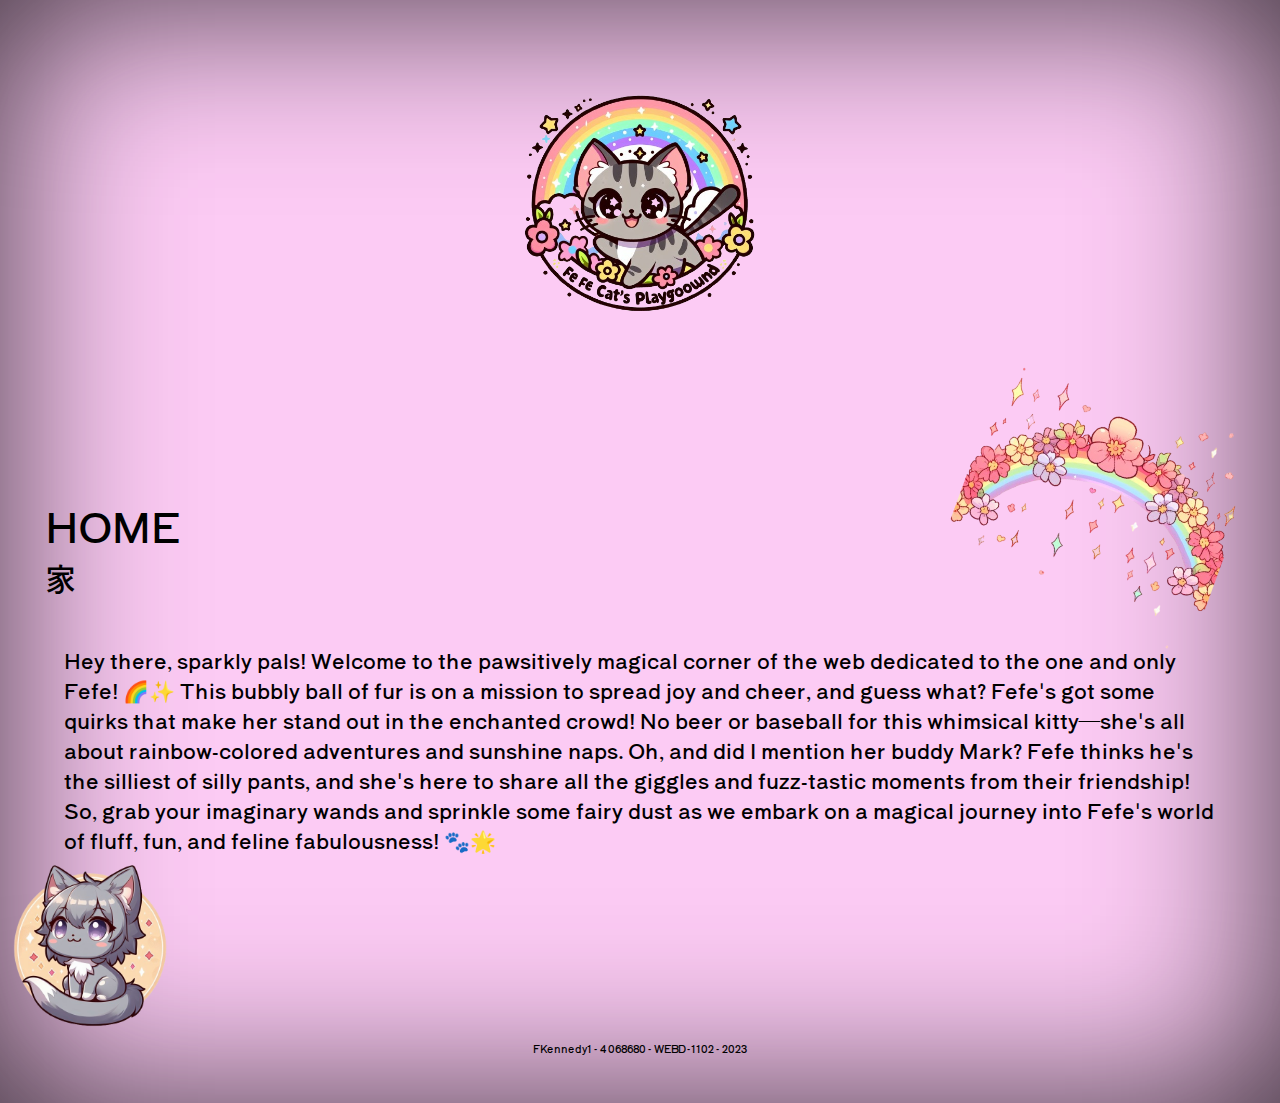
<file: index.html>
<!DOCTYPE html>
<html lang="en">
<head>
    <meta charset="UTF-8">
    <meta name="viewport" content="width=device-width, initial-scale=1.0">
    <meta name="description" content="A Magical site for my cat fefe.">
    <link rel="apple-touch-icon" sizes="180x180" href="./assets/favicon/apple-touch-icon.png">
    <link rel="icon" type="image/png" sizes="32x32" href="./assets/favicon/favicon-32x32.png">
    <link rel="icon" type="image/png" sizes="16x16" href="./assets/favicon/favicon-16x16.png">
    <link rel="preconnect" href="https://fonts.googleapis.com">
    <link rel="preconnect" href="https://fonts.gstatic.com" crossorigin>
    <link href="https://fonts.googleapis.com/css2?family=Russo+One&family=Shippori+Antique&display=swap" rel="stylesheet">
    <link rel="stylesheet" href="./style/style.css">
    <title>FeFe's Playground</title>
</head>
<body>
    <header>
        <nav>
            <span><span></span></span>
            <div class="wrap">
                <a href="./index.html" class="home"><div><svg width="100" height="100" class="curve-t-l">
                    <path id="curve-t-l" class="pa-t-l" d="M 15,90 A90,90 0 0 1 90,15" />
                    <text>
                        <textPath  id="txt-curve-t-l" href="#curve-t-l" startOffset="30">HOME</textPath>
                    </text>
                    </svg></div></a>
                <a href="./pages/fan-club.html" class="fans"><div><svg width="100" height="100" class="curve-t-r">
                    <path id="curve-t-r" class="pa-t-r" d="M 0,15 A90,90 0 0 1 75,92"/>
                    
                        <text>
                            <textPath id="txt-curve-t-r" href="#curve-t-r" startOffset="33">FANS</textPath>
                        </text>
                    
                    </svg></div></a>
                <a href="./pages/about.html" class="about"><div><svg width="100" height="100" class="curve-b-l">
                    <path id="curve-b-l" class="pa-b-l" d="M 10,0 A90,90 0 0 0 117,83"  />
                    <text >
                        <textPath id="txt-curve-b-l" href="#curve-b-l" startOffset="30">ABOUT</textPath>
                    </text>
                    </svg></div></a>
                <a href="./pages/contact.html" class="contact"><div><svg width="100" height="100" class="curve-b-r">
                    <path id="curve-b-r" class="pa-b-r" d="M 0,82 A90,90 0 0 0 82,0"  />
                    <text>
                        <textPath id="txt-curve-b-r" href="#curve-b-r" startOffset="27">CONTACT</textPath>
                    </text>
                    </svg></div></a>
                <a href="#"><div></div></a>
            </div>
        </nav> 
    </header>
    <main>
        <section>
            <div class="page-intro">
                <div><h1>HOME</h1><h2 lang="ja-jp">家</h2></div>
                <div><img src="./assets/images/flower-garland.png" alt="an animated flower garland" height="100" width="100"></div>
                <div><p>Hey there, sparkly pals! Welcome to the pawsitively magical corner of the web dedicated to the one and only Fefe! 🌈✨ 
                    This bubbly ball of fur is on a mission to spread joy and cheer, and guess what? 
                    Fefe's got some quirks that make her stand out in the enchanted crowd! 
                    No beer or baseball for this whimsical kitty—she's all about rainbow-colored adventures and sunshine naps. 
                    Oh, and did I mention her buddy Mark? Fefe thinks he's the silliest of silly pants, 
                    and she's here to share all the giggles and fuzz-tastic moments from their friendship! 
                    So, grab your imaginary wands and sprinkle some fairy dust as we embark on a magical journey into Fefe's world of fluff, fun, and feline fabulousness! 🐾🌟
                </p></div>
                <div><img src="./assets/images/cat-icon.png" alt="grey tabby cat icon with yellow circle background" height="64" width="64"></div>
            </div>
        </section>
    </main>
    <footer>
        <div>
            <p>FKennedy1 - 4068680 - WEBD-1102 - 2023</p>
        </div>
    </footer>
    <script src="./script.js"></script>
</body>
</html>
</file>
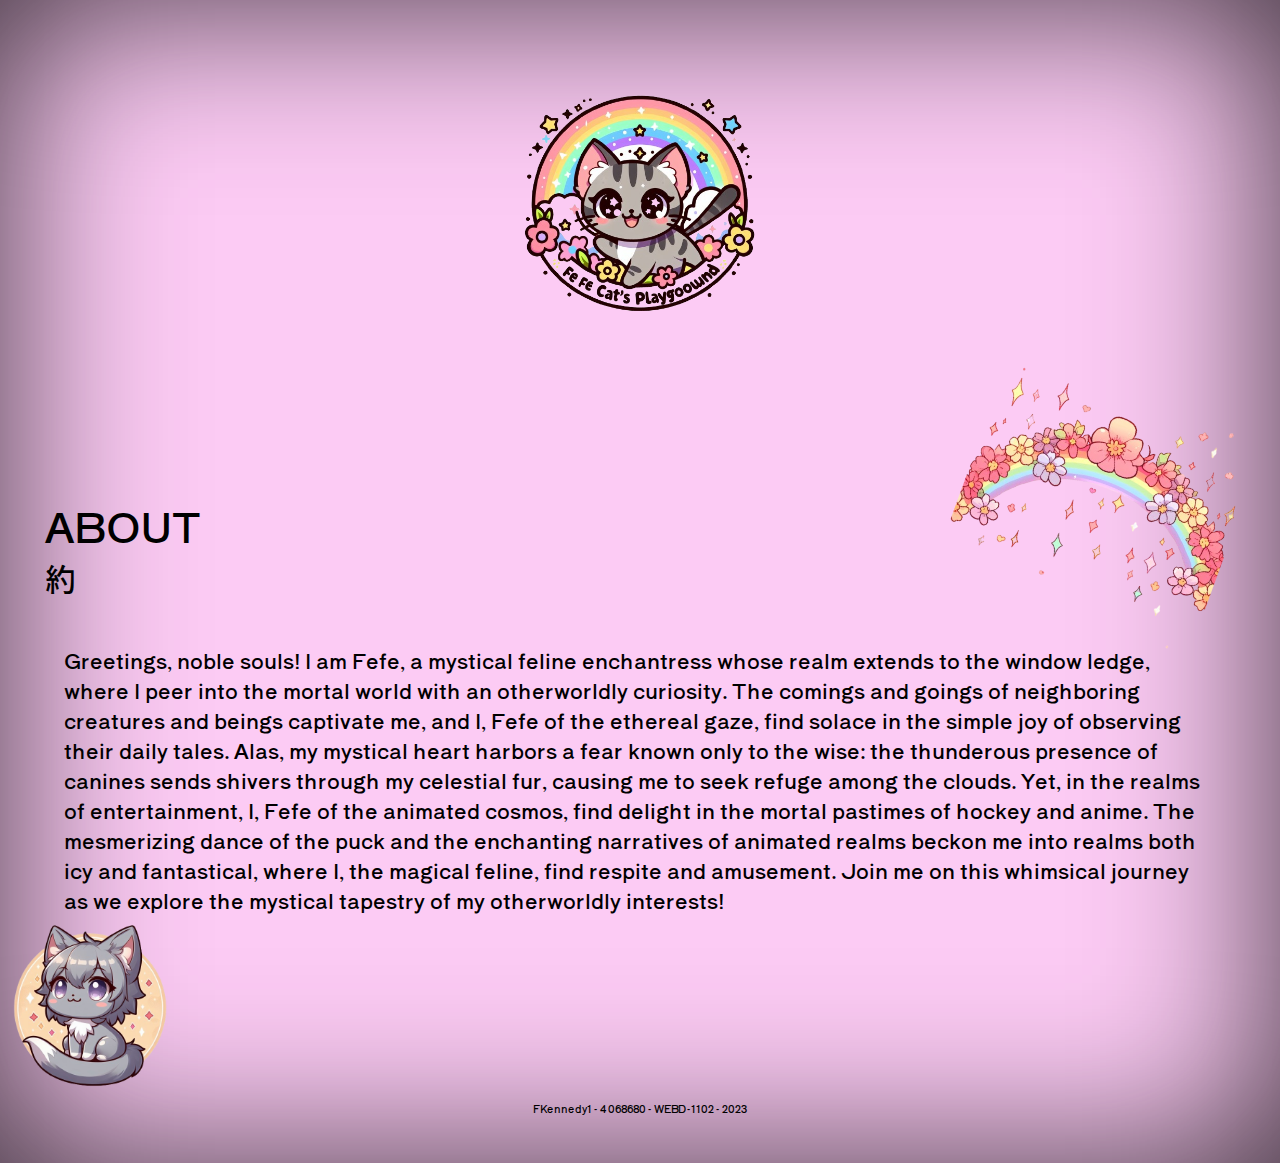
<file: pages/about.html>
<!DOCTYPE html>
<html lang="en">
<head>
    <meta charset="UTF-8">
    <meta name="viewport" content="width=device-width, initial-scale=1.0">
    <meta name="description" content="A Magical site for my cat fefe.">
    <link rel="apple-touch-icon" sizes="180x180" href="../assets/favicon/apple-touch-icon.png">
    <link rel="icon" type="image/png" sizes="32x32" href="../assets/favicon/favicon-32x32.png">
    <link rel="icon" type="image/png" sizes="16x16" href="../assets/favicon/favicon-16x16.png">
    <link rel="preconnect" href="https://fonts.googleapis.com">
    <link rel="preconnect" href="https://fonts.gstatic.com" crossorigin>
    <link href="https://fonts.googleapis.com/css2?family=Russo+One&family=Shippori+Antique&display=swap" rel="stylesheet">
    <link rel="stylesheet" href="../style/style.css">
    <title>FeFe's Playground-About</title>
</head>
<body>
    <header>
        <nav>
            <span><span></span></span>
            <div class="wrap">
                <a href="../index.html" class="home"><div><svg width="100" height="100" class="curve-t-l">
                    <path id="curve-t-l" class="pa-t-l" d="M 15,90 A90,90 0 0 1 90,15" />
                    <text>
                        <textPath  id="txt-curve-t-l" href="#curve-t-l" startOffset="30">HOME</textPath>
                    </text>
                    </svg></div></a>
                <a href="./fan-club.html" class="fans"><div><svg width="100" height="100" class="curve-t-r">
                    <path id="curve-t-r" class="pa-t-r" d="M 0,15 A90,90 0 0 1 75,92"/>
                    
                        <text>
                            <textPath id="txt-curve-t-r" href="#curve-t-r" startOffset="33">FANS</textPath>
                        </text>
                    
                    </svg></div></a>
                <a href="./about.html" class="about"><div><svg width="100" height="100" class="curve-b-l">
                    <path id="curve-b-l" class="pa-b-l" d="M 10,0 A90,90 0 0 0 117,83"  />
                    <text >
                        <textPath id="txt-curve-b-l" href="#curve-b-l" startOffset="30">ABOUT</textPath>
                    </text>
                    </svg></div></a>
                <a href="./contact.html" class="conatct"><div><svg width="100" height="100" class="curve-b-r">
                    <path id="curve-b-r" class="pa-b-r" d="M 0,82 A90,90 0 0 0 82,0"  />
                    <text>
                        <textPath id="txt-curve-b-r" href="#curve-b-r" startOffset="27">CONTACT</textPath>
                    </text>
                    </svg></div></a>
                <a href="#"><div></div></a>
            </div>
        </nav> 
    </header>
    <main>
        <section>
            <div class="page-intro">
                <div><h1>ABOUT</h1><h2 lang="ja-jp">約</h2></div>
                <div><img src="../assets/images/flower-garland.png" alt="an animated flower garland" height="100" width="100"></div>
                <div><p>  Greetings, noble souls! I am Fefe, a mystical feline enchantress whose realm extends to the window ledge, 
                    where I peer into the mortal world with an otherworldly curiosity. 
                    The comings and goings of neighboring creatures and beings captivate me, 
                    and I, Fefe of the ethereal gaze, find solace in the simple joy of observing their daily tales. 
                    Alas, my mystical heart harbors a fear known only to the wise: 
                    the thunderous presence of canines sends shivers through my celestial fur, causing me to seek refuge among the clouds. 
                    Yet, in the realms of entertainment, I, Fefe of the animated cosmos, find delight in the mortal pastimes of hockey and anime. 
                    The mesmerizing dance of the puck and the enchanting narratives of animated realms beckon me into realms both icy and fantastical, 
                    where I, the magical feline, find respite and amusement. 
                    Join me on this whimsical journey as we explore the mystical tapestry of my otherworldly interests!
                </p></div>
                <div><img src="../assets/images/cat-icon.png" alt="grey tabby cat icon with yellow circle background" height="64" width="64"></div>
            </div>
        </section>
    </main>
    <footer>
        <div>
            <p>FKennedy1 - 4068680 - WEBD-1102 - 2023</p>
        </div>
    </footer>
    <script src="../script.js"></script>
</body>
</html>
</file>
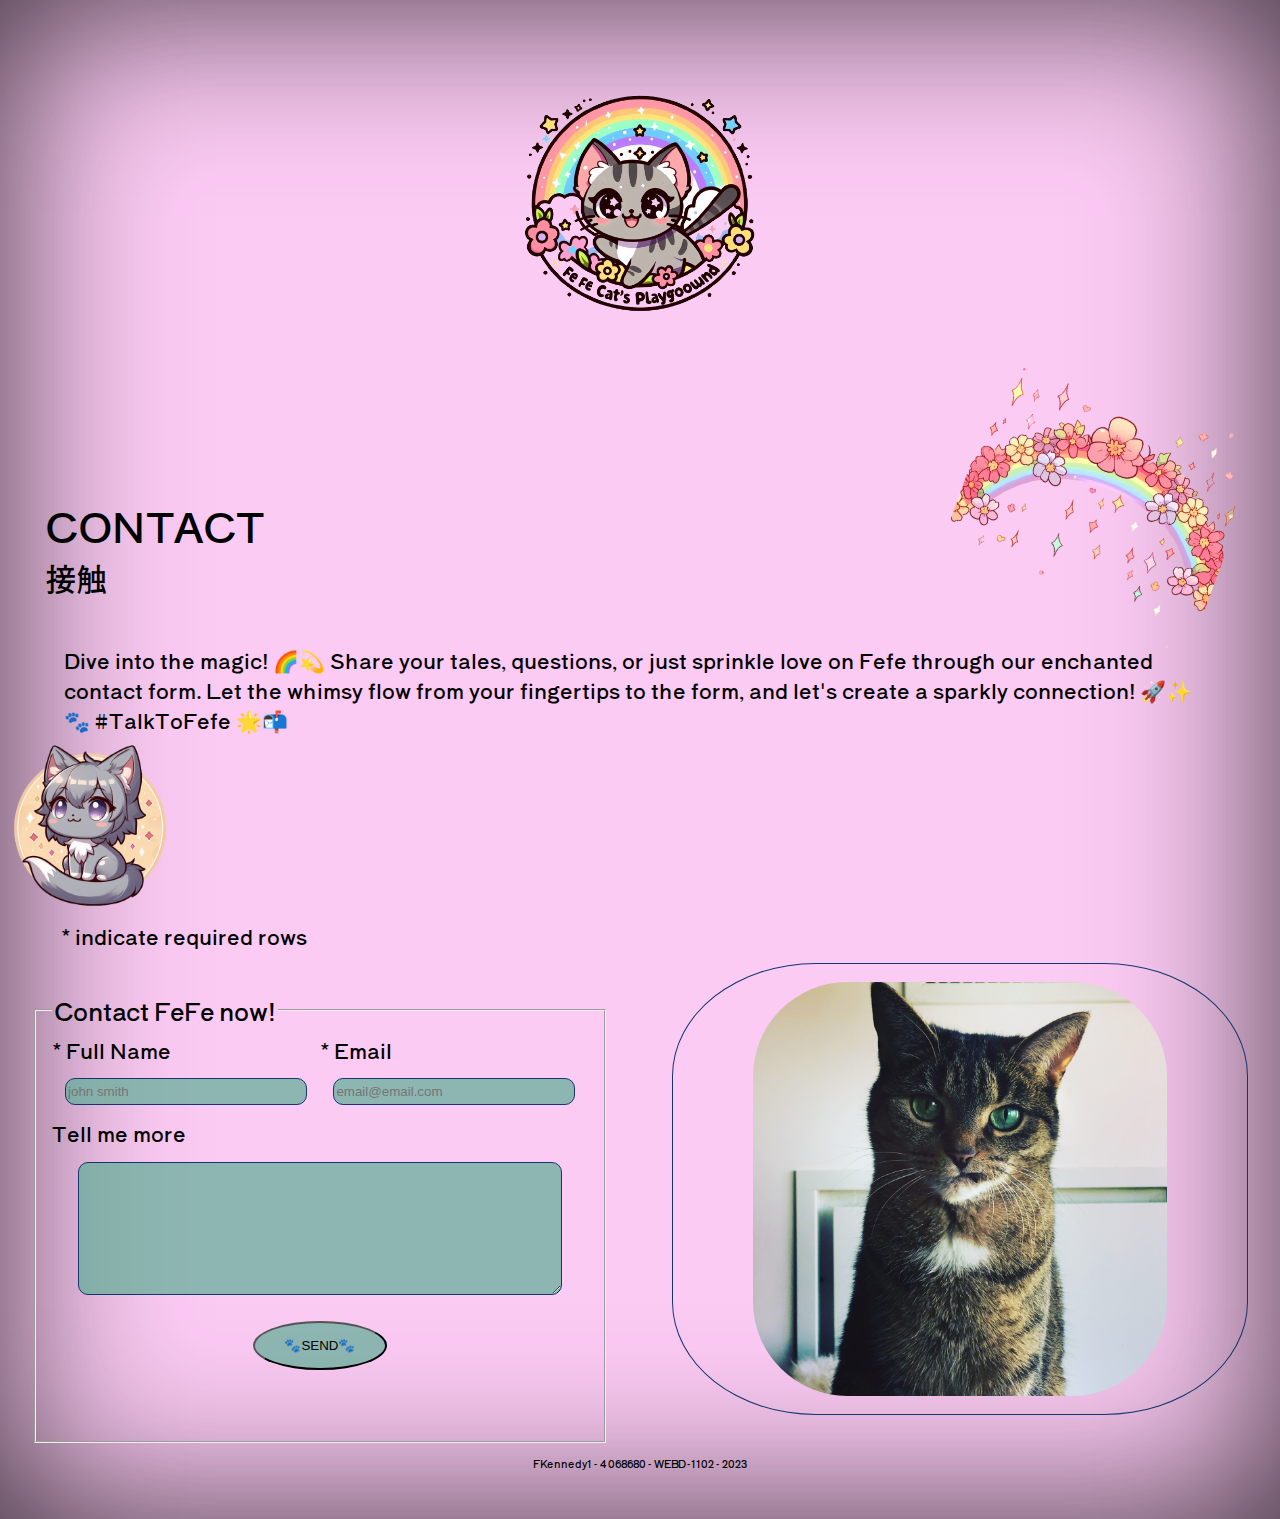
<file: pages/contact.html>
<!DOCTYPE html>
<html lang="en">
<head>
    <meta charset="UTF-8">
    <meta name="viewport" content="width=device-width, initial-scale=1.0">
    <meta name="description" content="A Magical site for my cat fefe.">
    <link rel="apple-touch-icon" sizes="180x180" href="./assets/favicon/apple-touch-icon.png">
    <link rel="icon" type="image/png" sizes="32x32" href="./assets/favicon/favicon-32x32.png">
    <link rel="icon" type="image/png" sizes="16x16" href="./assets/favicon/favicon-16x16.png">
    <link rel="preconnect" href="https://fonts.googleapis.com">
    <link rel="preconnect" href="https://fonts.gstatic.com" crossorigin>
    <link href="https://fonts.googleapis.com/css2?family=Russo+One&family=Shippori+Antique&display=swap" rel="stylesheet">
    <link rel="stylesheet" href="../style/style.css">
    <title>FeFe's Playground-Contact</title>
</head>
<body>
    <header>
        <nav>
            <span><span></span></span>
            <div class="wrap">
                <a href="../index.html" class="home"><div><svg width="100" height="100" class="curve-t-l">
                    <path id="curve-t-l" class="pa-t-l" d="M 15,90 A90,90 0 0 1 90,15" />
                    <text>
                        <textPath  id="txt-curve-t-l" href="#curve-t-l" startOffset="30">HOME</textPath>
                    </text>
                    </svg></div></a>
                <a href="./fan-club.html" class="fans"><div><svg width="100" height="100" class="curve-t-r">
                    <path id="curve-t-r" class="pa-t-r" d="M 0,15 A90,90 0 0 1 75,92"/>
                    
                        <text>
                            <textPath id="txt-curve-t-r" href="#curve-t-r" startOffset="33">FANS</textPath>
                        </text>
                    
                    </svg></div></a>
                <a href="./about.html" class="about"><div><svg width="100" height="100" class="curve-b-l">
                    <path id="curve-b-l" class="pa-b-l" d="M 10,0 A90,90 0 0 0 117,83"  />
                    <text >
                        <textPath id="txt-curve-b-l" href="#curve-b-l" startOffset="30">ABOUT</textPath>
                    </text>
                    </svg></div></a>
                <a href="./contact.html" class="contact"><div><svg width="100" height="100" class="curve-b-r">
                    <path id="curve-b-r" class="pa-b-r" d="M 0,82 A90,90 0 0 0 82,0"  />
                    <text>
                        <textPath id="txt-curve-b-r" href="#curve-b-r" startOffset="27">CONTACT</textPath>
                    </text>
                    </svg></div></a>
                <a href="#"><div></div></a>
            </div>
        </nav> 
    </header>
    <main>
        <section>
            <div class="page-intro">
                <div><h1>CONTACT</h1><h2 lang="ja-jp">接触</h2></div>
                <div><img src="../assets/images/flower-garland.png" alt="an animated flower garland" height="100" width="100"></div>
                <div><p>Dive into the magic! 🌈💫 Share your tales, questions, or just sprinkle love on Fefe through our enchanted contact form. 
                    Let the whimsy flow from your fingertips to the form, and let's create a sparkly connection! 🚀✨🐾 #TalkToFefe 🌟📬
                </p></div>
                <div><img src="../assets/images/cat-icon.png" alt="grey tabby cat icon with yellow circle background" height="64" width="64"></div>
            </div>
        </section>
        <section>
            <div class="contact-col"> 
                <div>
                    <form action="https://webdevbasics.net/scripts/demo.php" method="post">
                        <p>* indicate required rows</p>
                        <fieldset>
                            <legend><h3>Contact FeFe now!</h3></legend>
                            <div class="form-col">
                                <div>
                                    
                                    <label for="name">* Full Name</label>
                                    <input type="text" name="name" id="name" required placeholder="john smith" aria-required="true">
                                </div>
                                <div>
                                    <label for="email">* Email</label>
                                    <input type="email" name="email" id="email" required placeholder="email@email.com" aria-required="true">
                                </div>
                            </div>
                            <label for="comments">Tell me more</label>
                            <textarea id="comments" name="comments"></textarea>
                            <div class="form-button">
                                <button>🐾SEND🐾</button>
                            </div>
                            
                        </fieldset>
                    </form>
                </div>
                <div class="contact-img">
                    <img src="../assets/images/fefe-real-contact.JPG" alt="a real image of fefe the cat, grey tabby missing a tooth with vibrant green eyes" height="100" width="100">
                </div>
            </div>
        </section>
    </main>
    <footer>
        <div>
            <p>FKennedy1 - 4068680 - WEBD-1102 - 2023</p>
        </div>
    </footer>
    <script src="../script.js"></script>
</body>
</html>
</file>
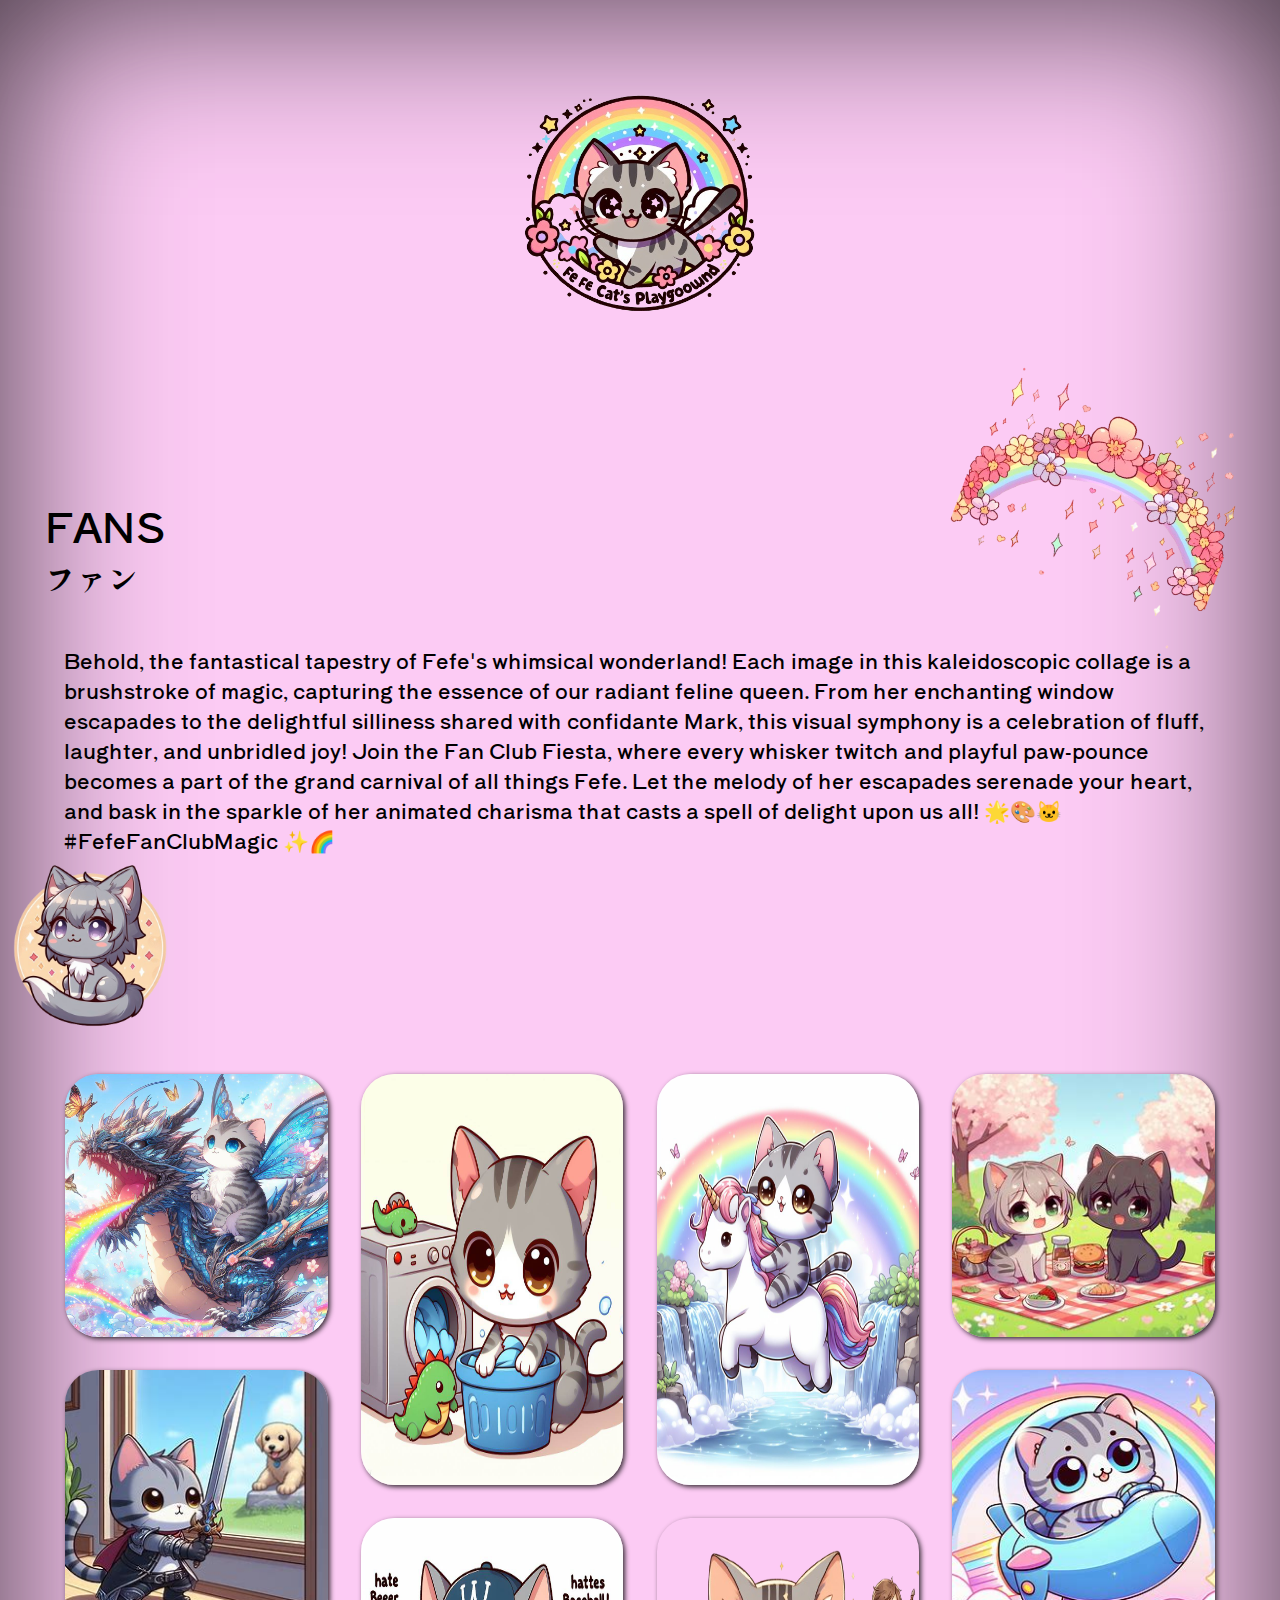
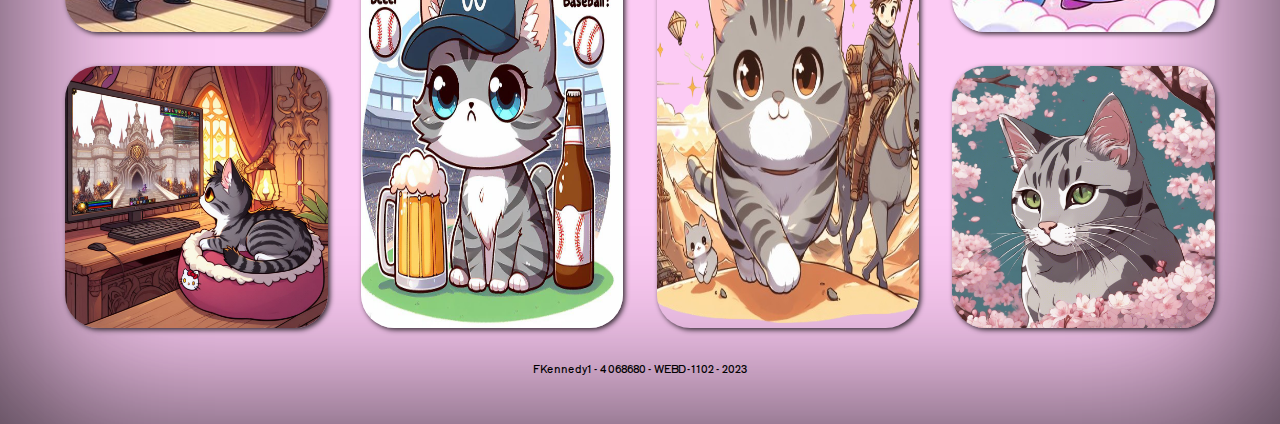
<file: pages/fan-club.html>
<!DOCTYPE html>
<html lang="en">
<head>
    <meta charset="UTF-8">
    <meta name="viewport" content="width=device-width, initial-scale=1.0">
    <meta name="description" content="A Magical site for my cat fefe.">
    <link rel="apple-touch-icon" sizes="180x180" href="./assets/favicon/apple-touch-icon.png">
    <link rel="icon" type="image/png" sizes="32x32" href="./assets/favicon/favicon-32x32.png">
    <link rel="icon" type="image/png" sizes="16x16" href="./assets/favicon/favicon-16x16.png">
    <link rel="preconnect" href="https://fonts.googleapis.com">
    <link rel="preconnect" href="https://fonts.gstatic.com" crossorigin>
    <link href="https://fonts.googleapis.com/css2?family=Russo+One&family=Shippori+Antique&display=swap" rel="stylesheet">
    <link rel="stylesheet" href="../style/style.css">
    <title>FeFe's Playground-Fans</title>
</head>
<body>
    <header>
        <nav>
            <span><span></span></span>
            <div class="wrap">
                <a href="../index.html" class="home"><div><svg width="100" height="100" class="curve-t-l">
                    <path id="curve-t-l" class="pa-t-l" d="M 15,90 A90,90 0 0 1 90,15" />
                    <text>
                        <textPath  id="txt-curve-t-l" href="#curve-t-l" startOffset="30">HOME</textPath>
                    </text>
                    </svg></div></a>
                <a href="./fan-club.html" class="fans"><div><svg width="100" height="100" class="curve-t-r">
                    <path id="curve-t-r" class="pa-t-r" d="M 0,15 A90,90 0 0 1 75,92"/>
                    
                        <text>
                            <textPath id="txt-curve-t-r" href="#curve-t-r" startOffset="33">FANS</textPath>
                        </text>
                    
                    </svg></div></a>
                <a href="./about.html" class="about"><div><svg width="100" height="100" class="curve-b-l">
                    <path id="curve-b-l" class="pa-b-l" d="M 10,0 A90,90 0 0 0 117,83"  />
                    <text >
                        <textPath id="txt-curve-b-l" href="#curve-b-l" startOffset="30">ABOUT</textPath>
                    </text>
                    </svg></div></a>
                <a href="./contact.html" class="contact"><div><svg width="100" height="100" class="curve-b-r">
                    <path id="curve-b-r" class="pa-b-r" d="M 0,82 A90,90 0 0 0 82,0"  />
                    <text>
                        <textPath id="txt-curve-b-r" href="#curve-b-r" startOffset="27">CONTACT</textPath>
                    </text>
                    </svg></div></a>
                <a href="#"><div></div></a>
            </div>
        </nav> 
    </header>
    <main>
        <section>
            <div class="page-intro">
                <div><h1>FANS</h1><h2 lang="ja-jp">ファン</h2></div>
                <div><img src="../assets/images/flower-garland.png" alt="an animated flower garland" height="100" width="100"></div>
                <div><p>   Behold, the fantastical tapestry of Fefe's whimsical wonderland! 
                    Each image in this kaleidoscopic collage is a brushstroke of magic, capturing the essence of our radiant feline queen. 
                    From her enchanting window escapades to the delightful silliness shared with confidante Mark, this visual symphony is a celebration of fluff, laughter, and unbridled joy! Join the Fan Club Fiesta,
                     where every whisker twitch and playful paw-pounce becomes a part of the grand carnival of all things Fefe. 
                     Let the melody of her escapades serenade your heart, and bask in the sparkle of her animated charisma that casts a spell of delight upon us all! 🌟🎨🐱 #FefeFanClubMagic ✨🌈
                </p></div>
                <div><img src="../assets/images/cat-icon.png" alt="grey tabby cat icon with yellow circle background" height="64" width="64"></div>
            </div>
        </section>
        <section>
            
            <div class="fan-col">
                <div class="fan-row-3">
                    <div class="fan-img">
                        <img src="../assets/images/fefe-dragon.jpg" alt="fefe cat riding a blue dragon breathing rainbows and butterflys">
                        <div class="fan-content">
                            <div>
                                <h3>fefe cat - the dragon rider</h3>
                            </div>
                            <div>
                                <p>
                                    🌈✨ Hold onto your furballs, folks! Yours truly, the whisker-wielding adventurer, teamed up with a fabulous blue dragon for an epic escapade. Together, we soared through skies, leaving rainbows and butterflies in our wake, exploring enchanted castles and towering mountains. 🐱🐉💫
                                    <br>
                                    From daring leaps over mountain peaks to encounters with mischievous castle mice, every moment became a thrilling chapter in our feline-dragon saga. Join me in celebrating the magical bond between a daring kitty and a fantastical dragon, as we create memories whispered in the winds of the enchanted land forever.
                                     🌟🐾💖 #CatDragonChronicles #WhiskerWarrior #MagicalAdventure #RainbowTrail 🌈🐱🐉
                                </p>
                            </div>  
                        </div>
                    </div>
                    <div class="fan-img">
                        <img src="../assets/images/fefe-fight-dog.jpg" alt="fefe cat dressed in her armor with her longsword staring down a dog">
                        <div class="fan-content">
                            <div>
                                <h3>fefe cat - the dog hunter</h3>
                            </div>
                            <div>
                                <p>
                                    🐾🔍 The view from my perch is feline paradise! 🪟🌲 As I gaze out of my window, a sea of unsuspecting dogs frolics below. Oh, the thrill of the hunt courses through my agile paws! With each stealthy movement, I keep a watchful eye on my canine prey, tail flicking in anticipation. They're oblivious to the stealthy panther within these four walls, ready to pounce on any doggy mischief that comes my way.
                                    <br>
                                    😼🎯 My window serves as a strategic command center, and I, the vigilant guardian, keep the canine chaos in check. Every twitch of my whiskers is a calculated move, and the playful barks of the dogs below only fuel my determination. As I survey my kingdom from this lofty vantage point, I am the elusive hunter in the urban jungle, a whiskered sentinel on the prowl. 🌃🏹 #CatVsDog #WindowWatch #FelineHunter #UrbanJungleAdventures 🐱🔭🐶
                                </p>
                            </div>  
                        </div>
                    </div>
                    <div class="fan-img">
                        <img src="../assets/images/fefe-game-night.jpg" alt="fefe cat sitting on a cat bed playing computer games">
                        <div class="fan-content">
                            <div>
                                <h3>fefe cat - the E-gamer</h3>
                            </div>
                            <div>
                                <p>
                                    🎮🌙 Nestled in the cozy corner of my kingdom, tonight is all about whisker-deep adventures in the digital realm! 🐾🕹️ The hooman's warm glow illuminates the room as I masterfully navigate through virtual landscapes, my paws dancing on the controller. From epic quests to stealthy missions, this feline gamer is in her element, whiskers twitching with every intense moment.
                                    <br>
                                    🌌✨ As the night unfolds, I find solace in the rhythmic hum of the console and the soft purring of my own satisfaction. The outside world fades away as I dive into pixelated realms, a lone adventurer conquering challenges with each paw-flick. Here in the quiet embrace of my gaming sanctuary, I am the reigning champion of both the digital and the cozy realms. 🏆🕹️ #GamerCat #QuietNightIn #PixelatedAdventures #CozyGaming 🐱🎮🌃
                                </p>
                            </div>  
                        </div>
                    </div>
                </div>
                <div class="fan-row-2">
                    <div class="fan-img">
                        <img src="../assets/images/fefe-laundry.jpg" alt="fefe cat doing laundry with the help of some dino stuffed animals">
                        <div class="fan-content">
                            <div>
                                <h3>fefe cat - the cleaner of clothes</h3>
                            </div>
                            <div>
                                <p>
                                    🧺🦖 Laundry day in the kingdom takes on a whole new level of adorable chaos! 🐾👕 Armed with my trusty dino stuffies, we embark on a laundry adventure that rivals the most epic quests. As I sort through the colorful fabrics, my dino companions eagerly dive into the pile, claiming each piece with toothless grins. Together, we create a symphony of squeaks and purrs, turning the mundane task into a Jurassic-sized playdate.
                                    <br>
                                    🌈🦕 From folding towels with the long necks of my dino pals to using their plush tails as impromptu lint brushes, every laundry chore becomes a delightful game. Who knew that folding socks could be so entertaining when accompanied by the cheerful giggles of dino stuffies? Join us in celebrating the triumphs and tumbles of laundry day with a sprinkle of whimsy and a dash of prehistoric charm! 🧦🌟 #LaundryDayAdventures #DinoStuffieCrew #WhiskersAndWashables #DomesticDinoDynasty 🐱🦖🧼
                                </p>
                            </div>  
                        </div>
                    </div>
                    <div class="fan-img">
                        <img src="..//assets/images/fefe-nobaseball-nobeer.jpg" alt="fefe cat at a baseball game that she is not happy about and she doesnt like beer">
                        <div class="fan-content">
                            <div>
                                <h3>fefe cat - three strikes i'm out</h3>
                            </div>
                            <div>
                                <p>
                                    😾⚾️ So, Mark convinced me to join him at this human ritual called a baseball game, and let me tell you, it was not my idea of a purrfect afternoon. The endless field and the constant cheering were more of a catnap deterrent than anything else. The whole experience felt like a never-ending stretch – not the delightful, morning-yoga kind, but the tedious, wake-me-up-when-it's-over kind.
                                    <br>
                                    🍺😼 And let's talk about the so-called "refreshments." The beer, or whatever they call it, was a far cry from the luxurious milk I'm accustomed to. I have to admit, my feline palate was utterly unimpressed. Mark, I hope you enjoyed your little sports outing, but I'll be counting the minutes until we can go back to a more refined evening, with some treats and a cozy spot on the couch. 🕰️🍬 #NotAFan #BaseballBlues #CatInACrowd #FelineFeedback 🐱⚾️🍻
                                </p>
                            </div>  
                        </div>
                    </div>
                </div>
                <div class="fan-row-2">
                    <div class="fan-img">
                        <img src="..//assets/images/fefe-unicorn-rainbows.jpg" alt="fefe cat riding a unicorn over a bridge with rainbows and waterfalls">
                        <div class="fan-content">
                            <div>
                                <h3>fefe cat - the friend of unicorns</h3>
                            </div>
                            <div>
                                <p>
                                    🌈🦄 Hold onto your whiskers, dear followers, for I've just had the most enchanting adventure! 🐾💫 My new friend, a magical unicorn with a shimmering mane, invited me on a whimsical journey to none other than Niagara Falls, Canada! As we soared through the skies, the mist from the falls glistened like a thousand diamonds beneath us, casting a spell of wonder over the breathtaking landscape.
                                    <br>
                                    🏞️✨ From the majestic Horseshoe Falls to the powerful roar of the water, every moment was a symphony of nature's magic. My unicorn companion and I danced among the rainbows created by the mist, leaving pawprints in the clouds. This feline explorer is forever grateful for this fantastical escapade, and I can't wait to share more adventures from the realms of wonder! 🌟🐱🦄 #MagicalRide #NiagaraFallsMagic #WhiskerWanderlust #UnicornAdventures 🌈💖
                                </p>
                            </div>  
                        </div>
                    </div>
                    <div class="fan-img">
                        <img src="../assets/images/fefe-adventure.png" alt="fefe cat on a desert adventure with her favorite human">
                        <div class="fan-content">
                            <div>
                                <h3>fefe cat - the desert adventurer</h3>
                            </div>
                            <div>
                                <p>
                                    🌵🐾 Oh, whiskers and wonders! This desert adventure with my favorite human, let's call them Alex, is turning out to be the stuff of legends! As we traverse the sandy dunes under the scorching sun, my paws leave delicate prints on the warm terrain, and I can't help but feel like a regal explorer in this vast feline kingdom.
                                    <br>
                                    🏜️🧡 Alex and I share secrets in the whispers of the desert wind, and the golden hues of the sunset paint a mesmerizing canvas across the endless landscape. Amidst the cacti and shimmering sands, we forge memories that will last lifetimes. Here's to the beauty of the unknown and the joy of discovering the world, one paw step at a time! 🌅🐱 #DesertDreams #CatAdventures #FelineExplorer #WhiskersAndWanderlust 🐾🌄
                                </p>
                            </div>  
                        </div>
                    </div>
                </div>
                <div class="fan-row-3">
                    <div class="fan-img">
                        <img src="../assets/images/fefe-vader-picnic.jpg" alt="fefe cat on a picnic with a black cat in a field of cherry trees">
                        <div class="fan-content">
                            <div>
                                <h3>fefe cat - on a picnic with vader</h3>
                            </div>
                            <div>
                                <p>
                                    🌸🐾 A purrfect day with my feline friend Vader! We embarked on a whimsical picnic adventure to revel in the beauty of cherry blossoms in full bloom. As we lounged beneath the delicate pink canopy, Vader and I exchanged tales of rooftop escapades and midnight prowls, surrounded by the sweet fragrance of spring.
                                        <br>
                                    🍓🧺 The picnic spread was fit for feline royalty – juicy strawberries, flaky tuna treats, and a cozy blanket for lounging. Vader's sleek black fur contrasted beautifully with the soft hues of the blossoms, creating a picturesque scene that captured the essence of our friendship. Here's to cherished moments, springtime wonders, and the joy of sharing a paw-some picnic with a dear cat companion! 🌸🍽️ #CherryBlossomCats #FelineFriendsPicnic #SpringtimeWhiskers #CatCompanions 🐱🌸
                                </p>
                            </div>  
                        </div>
                    </div>
                    <div class="fan-img">
                        <img src="../assets/images/fefe-space.jpg" alt="fefe cat in a spaceship riding with rainbows">
                        <div class="fan-content">
                            <div>
                                <h3>fefe cat - the space cat!</h3>
                            </div>
                            <div>
                                <p>
                                    🚀🌈 Hold onto your tails, dear friends, for I've just returned from the most extraordinary space odyssey in my purrfect rocket! 🐾✨ Through the vast cosmic sea, I embarked on an adventure to the land of rainbows, where constellations twinkled like gleaming cat eyes in the night sky. The purrs of distant galaxies harmonized with the hum of my rocket, creating a symphony of celestial wonder.
                                    <br>
                                    🌌🌟 In the realm of zero gravity, I gracefully danced among the stars, leaving a trail of glittering stardust in my wake. The land of rainbows welcomed me with open skies, where every hue painted a story of feline dreams and interstellar magic. As I return with whiskers filled with cosmic tales, let us celebrate the infinite wonders that await in the vast expanse beyond our earthly realms! 🌈🚀🌠 #SpaceCatAdventures #RainbowGalaxyQuest #CosmicWhiskers #InterstellarPurrfection 🐱🌌🚀
                                </p>
                            </div>  
                        </div>
                    </div>
                    <div class="fan-img">
                        <img src="../assets/images/fefe-profile-pic.png" alt="fefe cat done in a new art style with cherry blossoms in the background">
                        <div class="fan-content">
                            <div>
                                <h3>fefe cat - the gift getter</h3>
                            </div>
                            <div>
                                <p>
                                    🌸🎁 Oh, prepare to be envious, dear followers, for I have just received the most exquisite gift from my devoted human, Mark! A stunning still life capturing the essence of my feline grace amidst a sea of cherry blossoms, my absolute favorite blooms. Every brushstroke seems to have been crafted with the utmost care to immortalize the regal elegance of my whiskers against the soft petals, creating a masterpiece that speaks to the very soul of my feline essence.
                                    <br>
                                    🎨💖 Mark has truly outdone himself, showcasing my divine beauty alongside the delicate allure of cherry blossoms. This work of art is not just a gift; it's a testament to our unbreakable bond, a visual symphony of our shared moments. As I proudly display this masterpiece in my royal domain, I can't help but revel in the admiration it brings. Cheers to Mark, the artist behind this purrsonalized marvel! 🐾🌟 #CatAndCanvas #WhiskerArtistry #MarkTheMaestro #CherryBlossomElegance 🎨🌸
                                </p>
                            </div>  
                        </div>
                    </div>
                </div>
            </div>
            
        </section>
    </main>
    <footer>
        <div>
            <p>FKennedy1 - 4068680 - WEBD-1102 - 2023</p>
        </div>
    </footer>
    <script src="../script.js"></script>
</body>
</html>
</file>
<file: style/style.css>
/*----------
CSS Reset
----------*/

html {
    box-sizing: border-box;
    font-size: 16px;
    font-family: 'Shippori Antique', sans-serif;
}

*, *:before, *:after {
    box-sizing: inherit;
}

body, h1, h2,h3,h4,h5,h6,p,ol,ul {
    margin: 0;
    padding: 0;
    font-weight: normal;
}

ol,ul {
    list-style-type: none;
}

img {
    max-width: 100%;
    height: auto;
}

/*----------
Selectors
----------*/
html {
  box-shadow: inset 0 0 20vmin 0 #382d36;
}
body{
  margin: 0 auto;
  background:#FCCBF4;
  width: 100vw;
  font-size: 0.7em;
}
nav {
  height: 50vmin;
}

section p {
  margin: 0 auto;
  width: 90%;
}
footer {
  height: 3em;
}

footer p {
  text-align: center;
  font-size: 0.5em;
  padding-bottom: 1vmin;
}

/*---
selectors for contact page
---*/
input[type="text"], input[type="email"], textarea {
  display: block;
  border: 1px solid #13366c;
  border-radius: 10px;
  width: 90%;
  
  background-color: #61ad97b7;
  margin: 1em auto;
}
input[type="text"], input[type="email"] {
  height: 2em;
}
textarea {
  height: 10em;
}
button {
  width:10em;
  margin: 1em;
  border-radius: 50%;
  padding: 15px;
  background-color: #61ad97b7;
}
form {
  margin: auto;
  width: 90%;
}



/*----------
Classes
----------*/

/*---
every page classes
---*/
.page-intro div:nth-child(2) img {
  position: absolute;
  right: 3vmin;
  top: 50vmin;
  height: 30vmin;
  width: 30vmin;
  transform-origin: center;
  transform: rotate(25deg);
  overflow: hidden;
}
.page-intro div:nth-child(1){
  margin: 5vmin;
}

.page-intro div:nth-child(4) img {
  height: 20vmin;
  width: 20vmin;
}
/*---
contact page classes
---*/
.contact-img {
  border-radius: 25%;
  border: 1px solid #13366c;
  margin: 2em auto;
  width: 90%;
}
.contact-img img {
  display: block;
  top:0;
  margin: auto;
  height: 50vmin;
  width: 50vmin;
  border-radius: 25%;
  padding: 2vmin;
}
.form-button {
  text-align: center;
}
/*---
fan page classes
---*/
.fan-col {
  margin: auto;
  width: 90%;
  display: grid;
  grid-template-columns: 1fr;
  gap: 2em;
  overflow: hidden;
  padding: 2em;
}
.fan-row-2, .fan-row-3 {
  display: grid;
  grid-template-rows: 1fr;
  gap: 2em;
}

.fan-img {
  position: relative;
  top: 0;
  box-shadow: 2px 2px 5px #382d36;
  transform: scale(1);
  transition: 0.2s ease;
  overflow: hidden;
  border-radius: 2em;
}
.fan-img img {
  display: block;
  width: 100%;
  height: 100%;
  
}
.fan-img h3 {
  font-size: 1.3em;
  text-align: center;
}
.fan-content {
  transform: scale(0.1);
  opacity: 0;
  position: absolute;
  top: 0;
  transition: transform 0.9s ease, opacity 0.9s ease;
  width: 100%;
  overflow-y: scroll;
}
.fan-content div {
  position: relative;
  margin: auto;
  width: 90%;
  top: 2em;
  background-color: #61ad98;
  padding:5px;
  box-shadow: 2px 2px 5px #382d36;
  color: #382d36;
  
}
.fan-img:hover {
  transform: scale(1.1);
}
.fan-img:hover  .fan-content{
  transform: scale(1);
  opacity: 1;
  background: #13376c70;
  height: 100%;
}
/*----------
Navigation
----------*/


.wrap{
  position:relative;
  bottom: 30vmin;
  width:60vmin; height:60vmin;
  margin:0 auto;
  background:inherit;
  transform:scale(0.2) translatez(0px);
  opacity:0;
  transition:transform 0.7s, opacity .7s;
}
a{
  position:absolute;
  left:0; top:0;
  width:47.5%; height:47.5%;
  overflow:hidden;
  background:#FCCBF4;
  transform:scale(.5) translateZ(0px);
  z-index: 2;
}
a div{
  height:100%;
  background-size:cover;
  border-radius:inherit;
  opacity: 0.2;
  transition: opacity .7s;
  opacity:1;
}
a div svg {
  height: 100%;
  width: 100%;
}
path {
  height: 100%;
  width:100%;
  fill: transparent;
}
text{
  fill: #13366c; 
  stroke: #13366c;
  stroke-width: 0.5px;
  font-family: 'Russo One', sans-serif;
  font-weight: 400;
  font-size: 1.5em;
  filter: drop-shadow(1px 1px 3px #61ad98);
}

a:nth-child(1){
  border-radius:40vmin 0 0 0;
  transform-origin: 110% 110%;
  transition:transform .1s .1s;
}
a:nth-child(1) div{
  background-image:url(../assets/images/fefe-adventure.png);
}
a:nth-child(2){
  border-radius:0 40vmin 0 0;
  left:52.5%;
  transform-origin: -10% 110%;
  transition:transform .3s .2s;
}
a:nth-child(2) div{
  background-image:url(../assets/images/fefe-dragon.jpg);
  
}
a:nth-child(3){
  border-radius:0 0 0 40vmin;
  top:52.5%;
  transform-origin: 110% -10%;
  transition:transform .5s .3s;
}
a:nth-child(3) div{
  background-image:url(../assets/images/fefe-fire.jpg);
}
a:nth-child(4){
  border-radius:0 0 40vmin 0;
  top:52.5%; left:52.5%;
  transform-origin: 110% -10%;
  transition:transform .7s .4s;
}
a:nth-child(4) div{
  background-image: url(../assets/images/fefe-game-night.jpg);
}
a:nth-child(5){
  width:55%;height:55%;
  left:22.5%; top:22.5%;
  border-radius:50vmin;
  box-shadow:0 0 0 5vmin #FCCBF4;
  transform:scale(1);
  opacity: 1;
}
a:nth-child(5) div{
  background-color: #FCCBF4;
  overflow: hidden;
}

span{
  position:relative;
  display:block;
  margin:0 auto;
  top:13.5vmin;
  overflow: hidden;
  width:27vmin; height:27vmin;
  border-radius:100%;
  background-image:url(../assets/images/fefe-logo.png);
  background-size: cover;
  transform:translateZ(0px);
  z-index: 3;
}
span span{
  position:absolute;
  width:60%;height:3px;
  
  left:20%; top:50%;
  border-radius:0;
}
span span:after, span span:before{
  position:absolute;
  width:100%; height:100%;
  background:inherit;
}
span span:after{
  top:1.5vmin;
}

span:hover + .wrap, .wrap:hover{
  transform:scale(0.8) translateZ(0px);
  opacity:1;
}
span:hover + .wrap a, .wrap:hover a{
  transform:scale(1) translatez(0px);
}
a:hover div{
  opacity:1;
  transform:translatez(0px);
}




/*----------
Media Queries
----------*/

@media screen and (min-width: 375px ) {
    .page-intro div:nth-child(2) img {
      top: 40vmin;
      transform: rotate(20deg);
    }
}

@media screen and (min-width: 768px ) {
body{
  font-size: 110%;
}

text {
  font-size: 30px;
}
.page-intro div:nth-child(2) img {
  right: 2em;
}

.form-col {
  display: grid;
  grid-template-columns: 1fr 1fr;
}
.fan-col{
  font-size: 0.8em;
  grid-template-columns: 1fr 1fr;
}
.fan-img h3{
  font-size: 1.1em;
}
.fan-row-2 {
  grid-template-rows: 1fr 1fr;
}
.fan-row-3{
  grid-template-rows: 1fr 1fr 1fr;
}

}

@media screen and (min-width: 1024px ) {
  body {
    font-size: 130%;
  }
  fieldset {
    margin-top: 2em;
    height: 50vmin;
  }
  .contact-col {
    display: grid;
    grid-template-columns: 1fr 1fr;
  }
  .fan-col {
    width: 95%;
    grid-template-columns: 1fr 1fr 1fr 1fr;
  }
 

    /*----
   This sets the nav horizontally along the screen and changes their look
   ----*/

  .wrap{
    display: grid;
    grid-template-columns: 1fr 1fr 1.5fr 1fr 1fr;
    gap: 1em;
    position: relative;
    padding: 1vmin;
    bottom: 20vmin;
    width:95%; height:25vh;

  }
  a{
    position: relative;
  }
  a:nth-child(1), a:nth-child(2), a:nth-child(3), a:nth-child(4){
    margin: auto;
    width: 100%;
    height: 6.5em;
    border-radius:2em;
    top: 15%;
    left: 0;
  }
  .home {
    grid-column-start: 1;
  }
  .fans {
    grid-column-start: 2;
  }
  .about {
    grid-column-start: 4;
  }
  .contact {
    grid-column-start: 5;
  }
  a:nth-child(5){
  display: none;
  } 
  span{
    top:8vmin;
    width: 12.5em; height: 12.5em;
  }
  span:hover + .wrap, .wrap:hover{
    transform:scale(1);
  }
}

@media screen and (min-width: 1440px ) {
  body {
    font-size: 145%;
  }
  input[type="text"], input[type="email"] {
    height: 4em;
  }
  textarea {
    height: 15em;
  }

}

@media screen and (min-width: 1920px ) {
  body {
    font-size: 190%;
  }
  nav {
    margin: auto;
    width: 1920px;
  }
  .contact-col {
    margin: auto;
    width: 1440px;
    height: 853px;
  }
  .contact-img img{
  height: 100%;
  }
  .form-col {
    grid-template-columns: 1fr;
  }
  .page-intro {
    margin: auto;
    width: 1440px;
  }
  .wrap {
    width: 1282px;
  }
}
</file>
